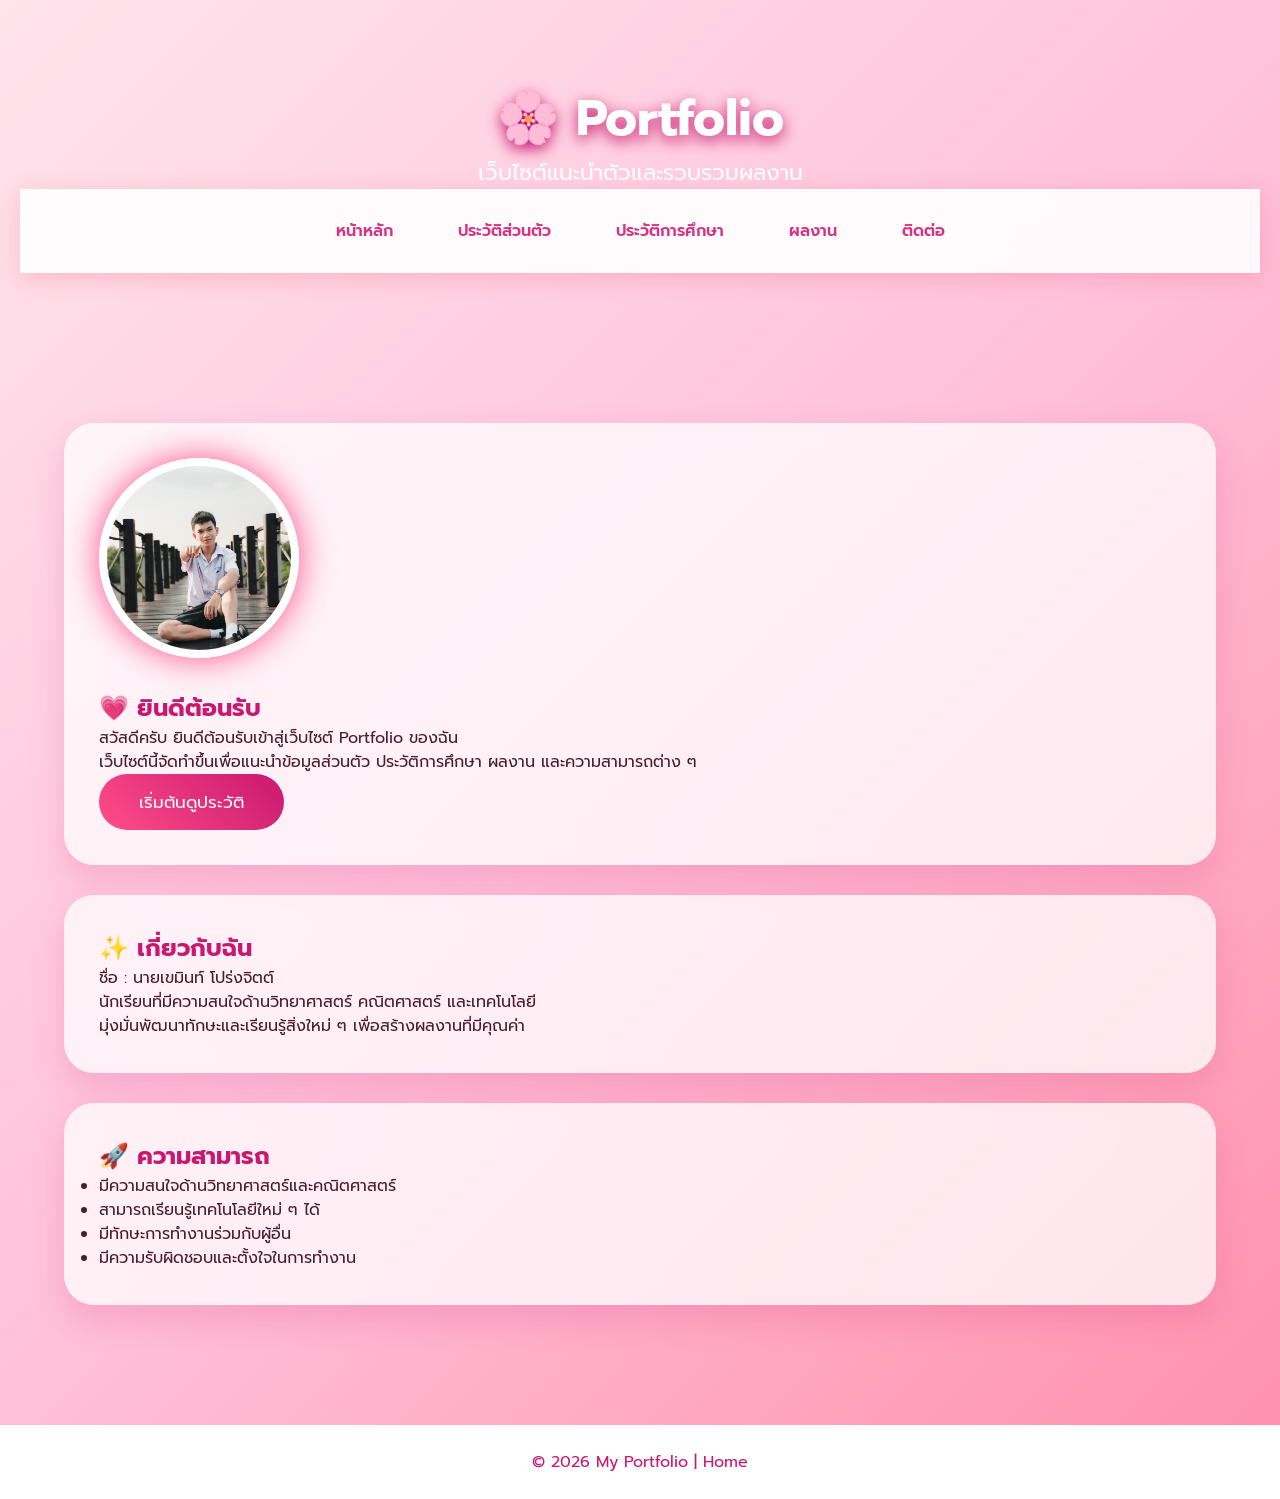
<file: index.html>
<!DOCTYPE html>
<html lang="th">

<head>

<meta charset="UTF-8">

<meta name="viewport" content="width=device-width, initial-scale=1.0">

<title>Portfolio</title>

<link rel="stylesheet" href="style.css">

</head>


<body>


<header>

<h1>🌸 Portfolio</h1>

<p>เว็บไซต์แนะนำตัวและรวบรวมผลงาน</p>


<nav>

<a href="index.html">หน้าหลัก</a>

<a href="profile.html">ประวัติส่วนตัว</a>

<a href="education.html">ประวัติการศึกษา</a>

<a href="portfolio.html">ผลงาน</a>

<a href="contact.html">ติดต่อ</a>

</nav>


</header>




<section class="container">



<div class="card">


<img src="images/9-2-69-159.jpg"
alt="Profile"
class="profile-img">



<h2>
💗 ยินดีต้อนรับ
</h2>



<p>
สวัสดีครับ ยินดีต้อนรับเข้าสู่เว็บไซต์ Portfolio ของฉัน
</p>


<p>
เว็บไซต์นี้จัดทำขึ้นเพื่อแนะนำข้อมูลส่วนตัว
ประวัติการศึกษา ผลงาน และความสามารถต่าง ๆ
</p>



<a href="profile.html">

<button>
เริ่มต้นดูประวัติ
</button>

</a>



</div>





<div class="card">


<h2>
✨ เกี่ยวกับฉัน
</h2>


<p>
ชื่อ : นายเขมินท์ โปร่งจิตต์
</p>


<p>
นักเรียนที่มีความสนใจด้านวิทยาศาสตร์
คณิตศาสตร์ และเทคโนโลยี
</p>


<p>
มุ่งมั่นพัฒนาทักษะและเรียนรู้สิ่งใหม่ ๆ
เพื่อสร้างผลงานที่มีคุณค่า
</p>


</div>





<div class="card">


<h2>
🚀 ความสามารถ
</h2>


<ul>

<li>มีความสนใจด้านวิทยาศาสตร์และคณิตศาสตร์</li>

<li>สามารถเรียนรู้เทคโนโลยีใหม่ ๆ ได้</li>

<li>มีทักษะการทำงานร่วมกับผู้อื่น</li>

<li>มีความรับผิดชอบและตั้งใจในการทำงาน</li>

</ul>


</div>




</section>




<footer>

© 2026 My Portfolio | Home

</footer>



</body>
</file>
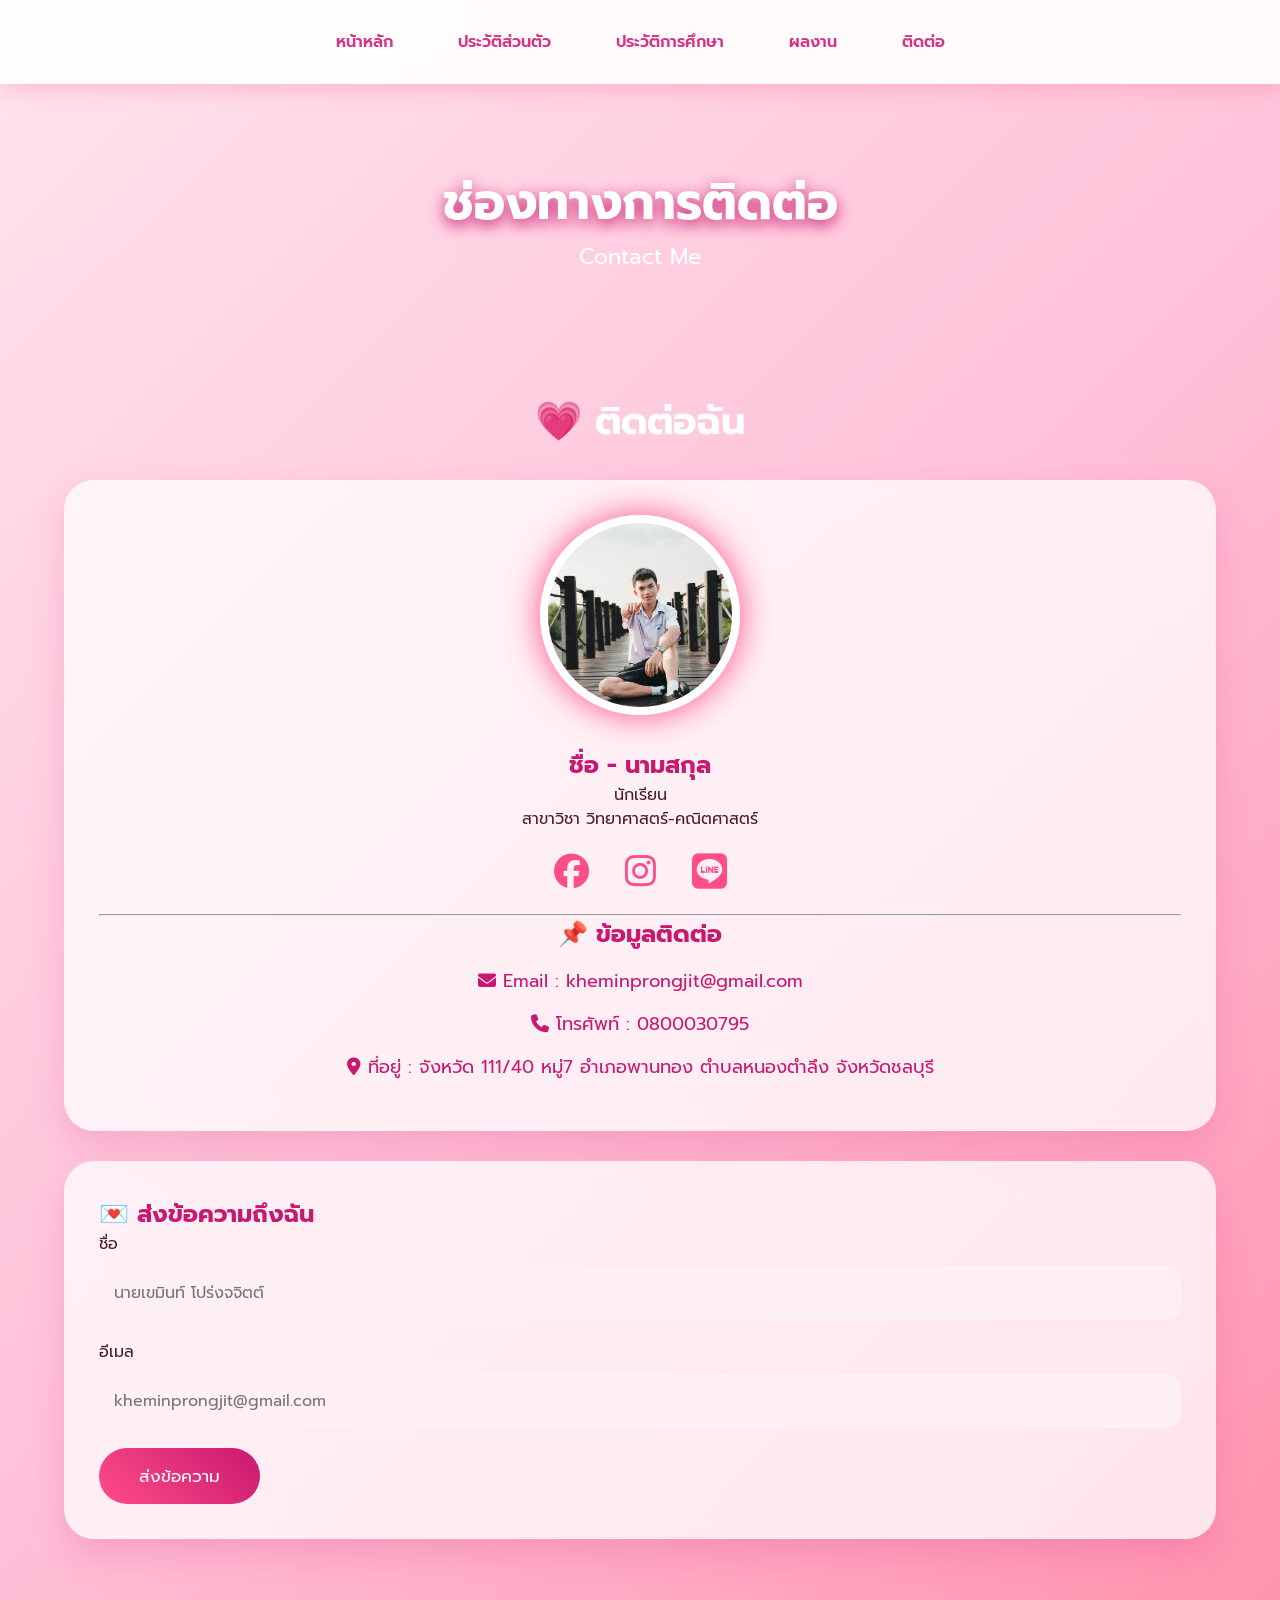
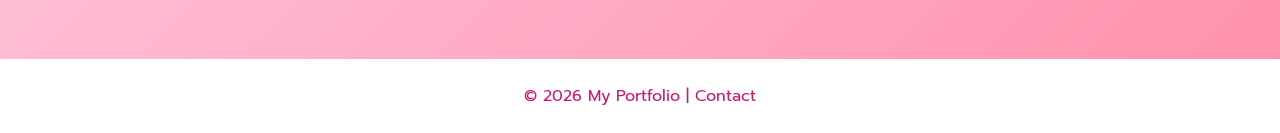
<file: contact.html>
<!DOCTYPE html>
<html lang="th">

<head>

<meta charset="UTF-8">

<meta name="viewport" content="width=device-width, initial-scale=1.0">

<title>ช่องทางการติดต่อ</title>

<link rel="stylesheet" href="style.css">

<!-- Icon -->
<link rel="stylesheet" href="https://cdnjs.cloudflare.com/ajax/libs/font-awesome/6.5.0/css/all.min.css">

</head>


<body>


<!-- เมนู -->

<nav>

<a href="index.html">หน้าหลัก</a>

<a href="profile.html">ประวัติส่วนตัว</a>

<a href="education.html">ประวัติการศึกษา</a>

<a href="portfolio.html">ผลงาน</a>

<a href="contact.html">ติดต่อ</a>

</nav>



<!-- Header -->

<header>

<h1>ช่องทางการติดต่อ</h1>

<p>Contact Me</p>

</header>



<div class="container">


<h1 class="section-title">
💗 ติดต่อฉัน
</h1>



<div class="contact-box">


<img src="images/9-2-69-159.jpg"
class="profile-img"
alt="profile">



<h2>
ชื่อ - นามสกุล
</h2>


<p>
นักเรียน
<br>
สาขาวิชา วิทยาศาสตร์-คณิตศาสตร์
</p>



<div class="social">


<a href="https://www.facebook.com/Khemin Pongjit" target="_blank" title="Facebook">
<i class="fab fa-facebook"></i>
</a>


<a href="https://www.instagram.com/Khemin pongjit" target="_blank" title="Instagram">
<i class="fab fa-instagram"></i>
</a>


<a href="https://line.me/ti/p/~not.pj" target="_blank" title="Line">
<i class="fab fa-line"></i>
</a>


</div>



<hr>


<h2>
📌 ข้อมูลติดต่อ
</h2>


<a href="#">
<i class="fa-solid fa-envelope"></i>
Email : kheminprongjit@gmail.com
</a>


<a href="#">
<i class="fa-solid fa-phone"></i>
โทรศัพท์ : 0800030795
</a>


<a href="#">
<i class="fa-solid fa-location-dot"></i>
ที่อยู่ : จังหวัด 111/40 หมู่7 อำเภอพานทอง ตำบลหนองตำลึง จังหวัดชลบุรี
</a>



</div>




<!-- ฟอร์มติดต่อ -->


<div class="card">


<h2>
💌 ส่งข้อความถึงฉัน
</h2>



<form>


<label>
ชื่อ
</label>

<input type="text"
placeholder="นายเขมินท์ โปร่งจจิตต์">



<label>
อีเมล
</label>

<input type="email"
placeholder="kheminprongjit@gmail.com">



<button type="submit">
ส่งข้อความ
</button>



</form>


</div>




</div>




<footer>

© 2026 My Portfolio | Contact

</footer>



</body>

</html>
</file>
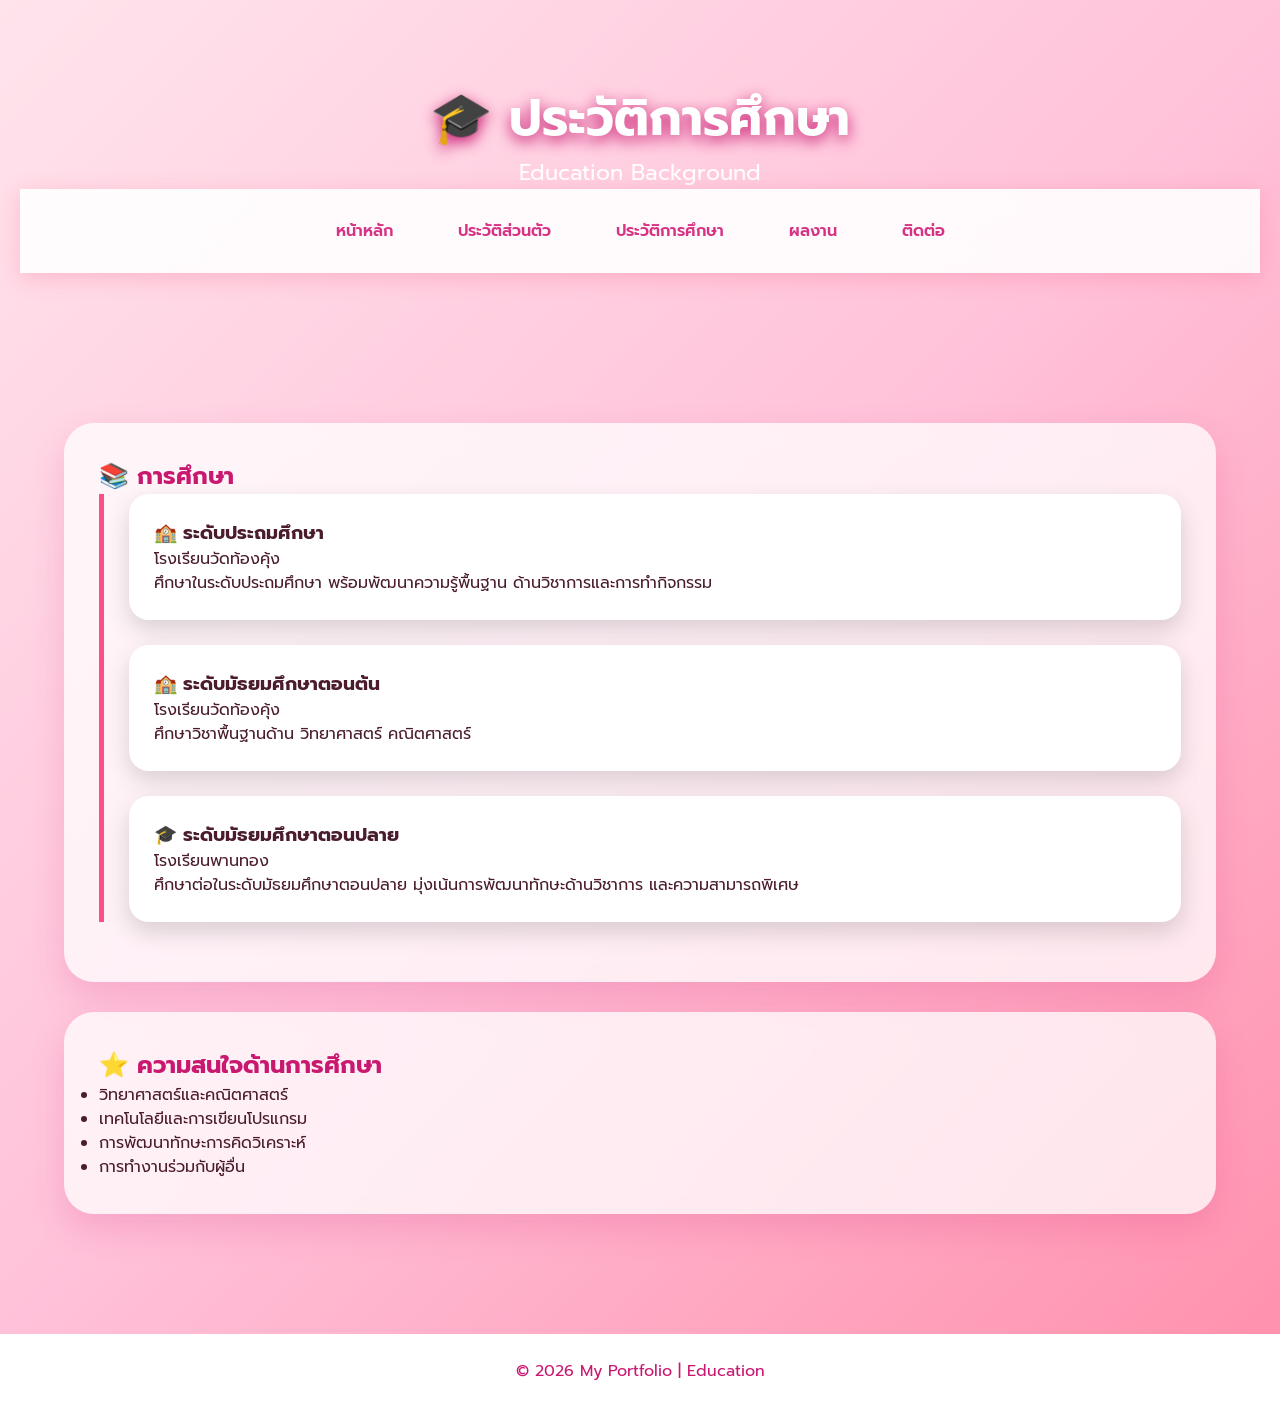
<file: education.html>
<!DOCTYPE html>
<html lang="th">

<head>

<meta charset="UTF-8">
<meta name="viewport" content="width=device-width, initial-scale=1.0">

<title>ประวัติการศึกษา</title>

<link rel="stylesheet" href="style.css">

</head>


<body>


<header>

<h1>🎓 ประวัติการศึกษา</h1>

<p>Education Background</p>


<nav>

<a href="index.html">หน้าหลัก</a>

<a href="profile.html">ประวัติส่วนตัว</a>

<a href="education.html">ประวัติการศึกษา</a>

<a href="portfolio.html">ผลงาน</a>

<a href="contact.html">ติดต่อ</a>

</nav>


</header>



<section class="container">


<div class="card">


<h2>📚 การศึกษา</h2>


<div class="timeline">


<div class="timeline-item">

<h3>🏫 ระดับประถมศึกษา</h3>

<p>
โรงเรียนวัดท้องคุ้ง
</p>

<p>
ศึกษาในระดับประถมศึกษา
พร้อมพัฒนาความรู้พื้นฐาน
ด้านวิชาการและการทำกิจกรรม
</p>

</div>




<div class="timeline-item">

<h3>🏫 ระดับมัธยมศึกษาตอนต้น</h3>

<p>
โรงเรียนวัดท้องคุ้ง
</p>

<p>
ศึกษาวิชาพื้นฐานด้าน
วิทยาศาสตร์ คณิตศาสตร์
</p>

</div>




<div class="timeline-item">

<h3>🎓 ระดับมัธยมศึกษาตอนปลาย</h3>

<p>
โรงเรียนพานทอง
</p>

<p>
ศึกษาต่อในระดับมัธยมศึกษาตอนปลาย
มุ่งเน้นการพัฒนาทักษะด้านวิชาการ
และความสามารถพิเศษ
</p>

</div>



</div>


</div>



<div class="card">


<h2>⭐ ความสนใจด้านการศึกษา</h2>


<ul>

<li>วิทยาศาสตร์และคณิตศาสตร์</li>

<li>เทคโนโลยีและการเขียนโปรแกรม</li>

<li>การพัฒนาทักษะการคิดวิเคราะห์</li>

<li>การทำงานร่วมกับผู้อื่น</li>

</ul>


</div>


</section>



<footer>

© 2026 My Portfolio | Education

</footer>



</body>
</file>
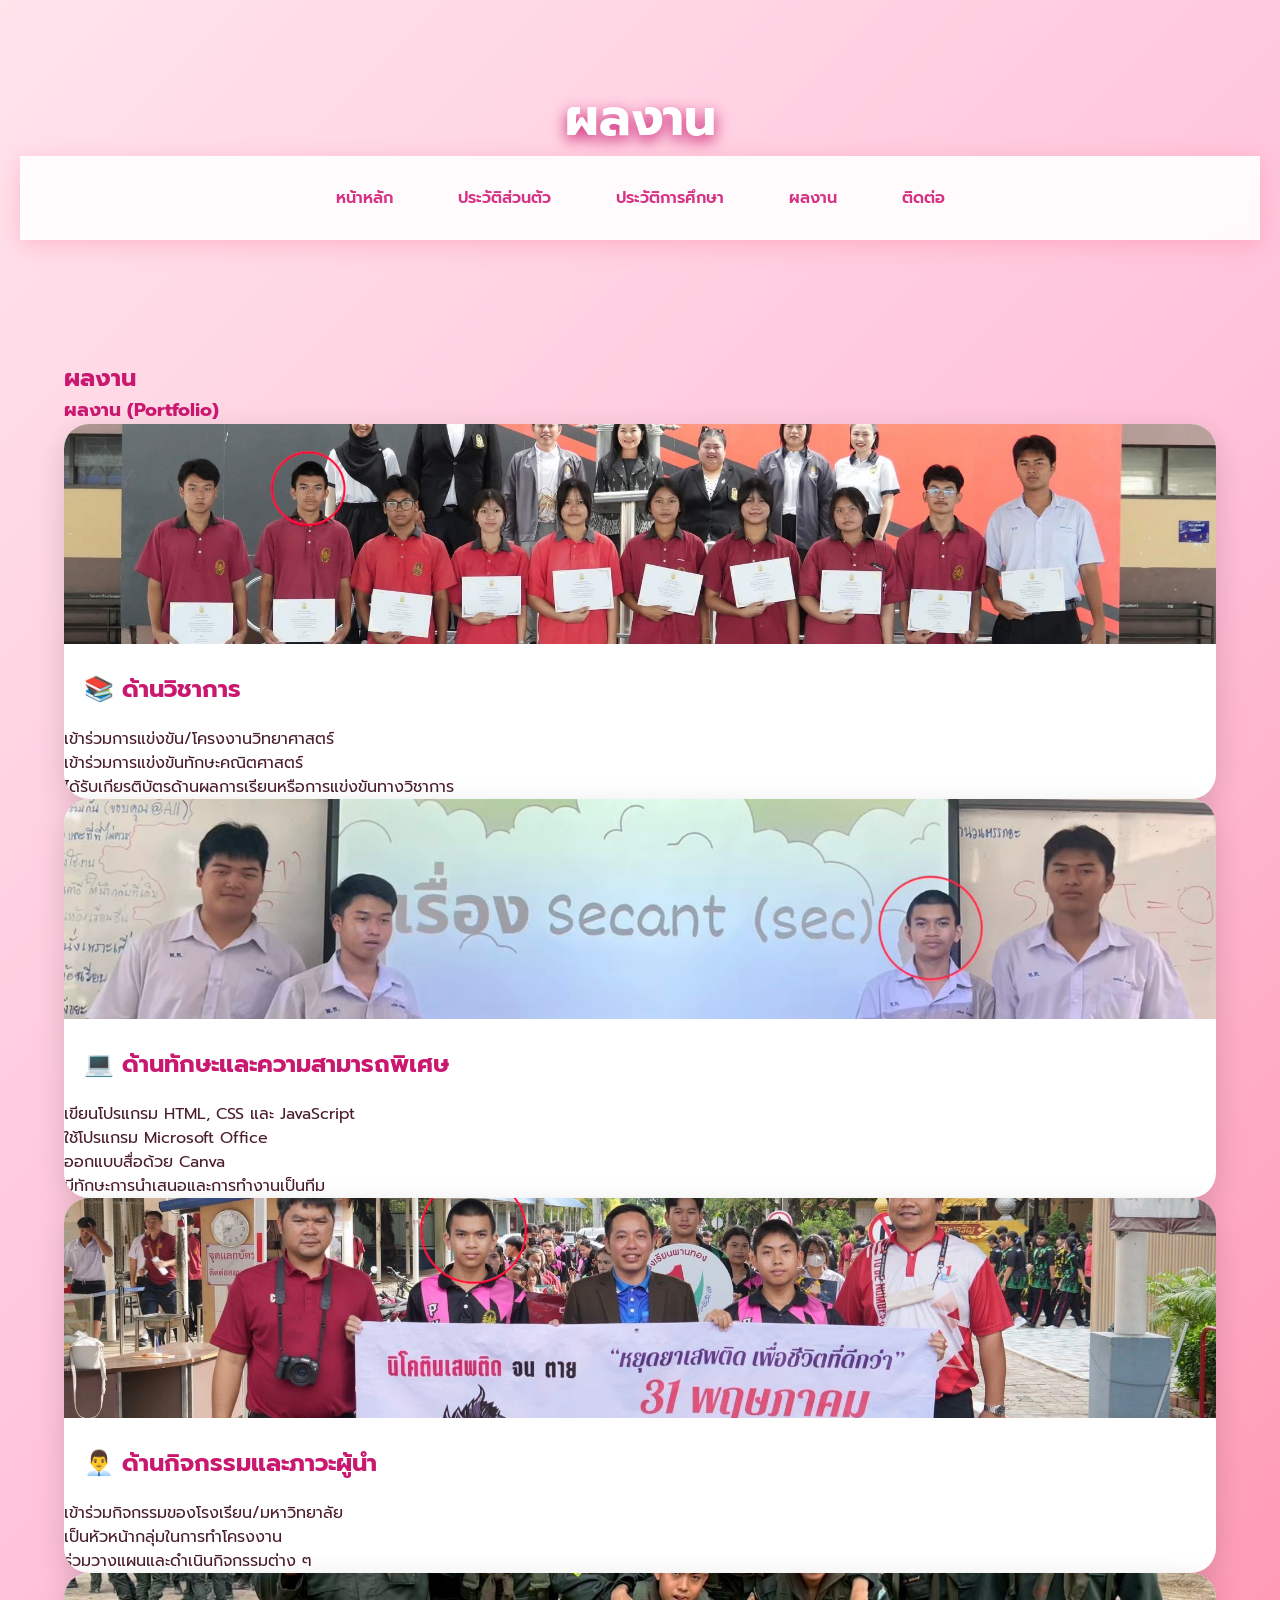
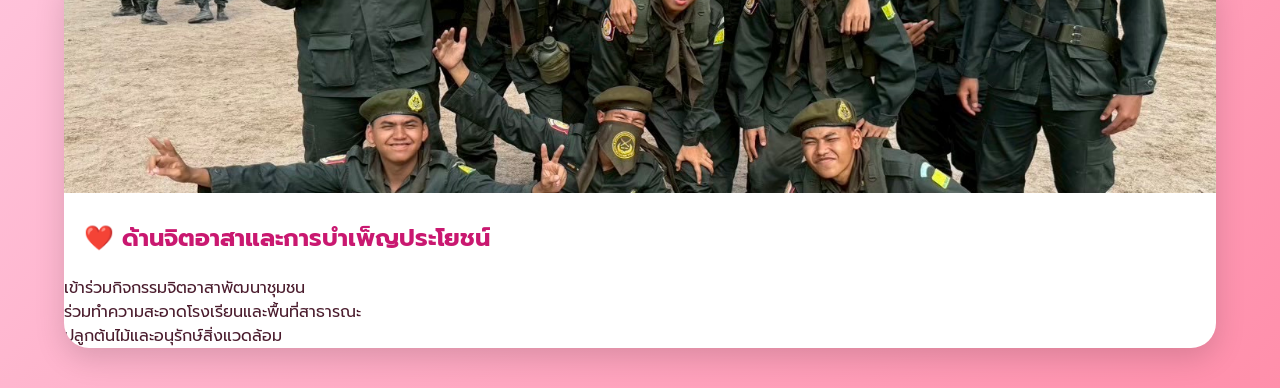
<file: portfolio.html>
<!DOCTYPE html>
<html lang="th">
<head>
<meta charset="UTF-8">
<meta name="viewport" content="width=device-width, initial-scale=1.0">
<title>ผลงาน</title>
<link rel="stylesheet" href="style.css">
</head>
<body>

<header>
<h1>ผลงาน</h1>

<nav>
<a href="index.html">หน้าหลัก</a>
<a href="profile.html">ประวัติส่วนตัว</a>
<a href="education.html">ประวัติการศึกษา</a>
<a href="portfolio.html">ผลงาน</a>
<a href="contact.html">ติดต่อ</a>
</nav>
</header>
<section class="container">
<h2>ผลงาน</h2>

<section id="portfolio">

    <h1>ผลงาน (Portfolio)</h1>

    <div class="portfolio-box">

        <img src="images/IMG_7081.jpeg" alt="ด้านวิชาการ" class="portfolio-img">

        <h2>📚 ด้านวิชาการ</h2>

        <ul>

            <li>เข้าร่วมการแข่งขัน/โครงงานวิทยาศาสตร์</li>

            <li>เข้าร่วมการแข่งขันทักษะคณิตศาสตร์</li>

            <li>ได้รับเกียรติบัตรด้านผลการเรียนหรือการแข่งขันทางวิชาการ</li>

        </ul>

    </div>

    <div class="portfolio-box">

        <img src="images/IMG_7084.jpeg" alt="ด้านทักษะ" class="portfolio-img">

        <h2>💻 ด้านทักษะและความสามารถพิเศษ</h2>

        <ul>

            <li>เขียนโปรแกรม HTML, CSS และ JavaScript</li>

            <li>ใช้โปรแกรม Microsoft Office</li>

            <li>ออกแบบสื่อด้วย Canva</li>

            <li>มีทักษะการนำเสนอและการทำงานเป็นทีม</li>

        </ul>

    </div>

    <div class="portfolio-box">

        <img src="images/IMG_7082.jpeg" alt="ด้านกิจกรรม" class="portfolio-img">

        <h2>👨‍💼 ด้านกิจกรรมและภาวะผู้นำ</h2>

        <ul>

            <li>เข้าร่วมกิจกรรมของโรงเรียน/มหาวิทยาลัย</li>

            <li>เป็นหัวหน้ากลุ่มในการทำโครงงาน</li>

            <li>ร่วมวางแผนและดำเนินกิจกรรมต่าง ๆ</li>

        </ul>

    </div>

    <div class="portfolio-box">

        <img src="images/IMG_7083.jpeg" alt="ด้านจิตอาสา" class="portfolio-img">

        <h2>❤️ ด้านจิตอาสาและการบำเพ็ญประโยชน์</h2>

        <ul>

            <li>เข้าร่วมกิจกรรมจิตอาสาพัฒนาชุมชน</li>

            <li>ร่วมทำความสะอาดโรงเรียนและพื้นที่สาธารณะ</li>

            <li>ปลูกต้นไม้และอนุรักษ์สิ่งแวดล้อม</li>

        </ul>

    </div>

    <div class="portfolio-box">

        <img src="images/work.jpg" alt="ด้านการทำงาน" class="portfoli

</section>
</file>
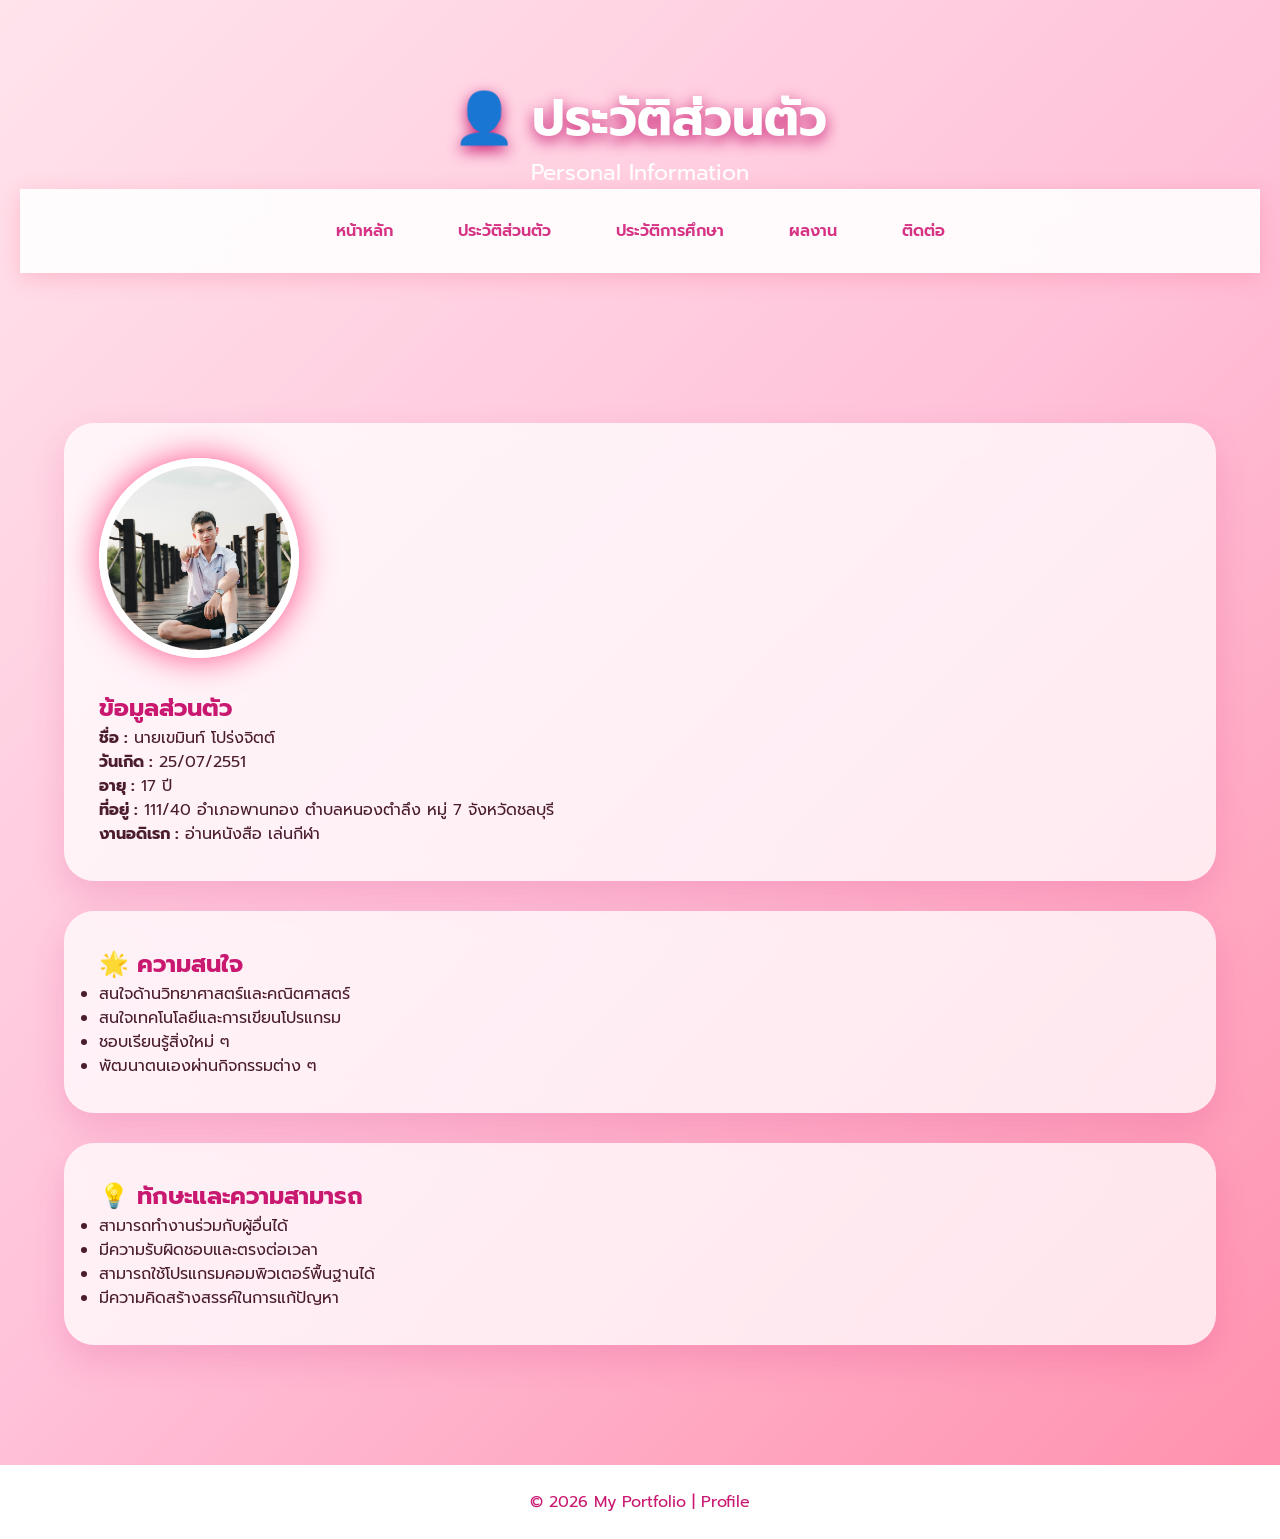
<file: profile.html>
<!DOCTYPE html>
<html lang="th">

<head>

<meta charset="UTF-8">

<meta name="viewport" content="width=device-width, initial-scale=1.0">

<title>ประวัติส่วนตัว</title>

<link rel="stylesheet" href="style.css">

</head>


<body>


<header>

<h1>👤 ประวัติส่วนตัว</h1>

<p>Personal Information</p>


<nav>

<a href="index.html">หน้าหลัก</a>

<a href="profile.html">ประวัติส่วนตัว</a>

<a href="education.html">ประวัติการศึกษา</a>

<a href="portfolio.html">ผลงาน</a>

<a href="contact.html">ติดต่อ</a>

</nav>


</header>



<section class="container">


<div class="card">


<img src="images/9-2-69-159.jpg"
class="profile-img"
alt="รูปโปรไฟล์">



<h2>ข้อมูลส่วนตัว</h2>


<p>
<strong>ชื่อ :</strong>
นายเขมินท์ โปร่งจิตต์
</p>


<p>
<strong>วันเกิด :</strong>
25/07/2551
</p>


<p>
<strong>อายุ :</strong>
17 ปี
</p>


<p>
<strong>ที่อยู่ :</strong>
111/40 อำเภอพานทอง
ตำบลหนองตำลึง หมู่ 7
จังหวัดชลบุรี
</p>


<p>
<strong>งานอดิเรก :</strong>
อ่านหนังสือ เล่นกีฬา
</p>


</div>




<div class="card">

<h2>🌟 ความสนใจ</h2>

<ul>

<li>สนใจด้านวิทยาศาสตร์และคณิตศาสตร์</li>

<li>สนใจเทคโนโลยีและการเขียนโปรแกรม</li>

<li>ชอบเรียนรู้สิ่งใหม่ ๆ</li>

<li>พัฒนาตนเองผ่านกิจกรรมต่าง ๆ</li>

</ul>

</div>




<div class="card">

<h2>💡 ทักษะและความสามารถ</h2>

<ul>

<li>สามารถทำงานร่วมกับผู้อื่นได้</li>

<li>มีความรับผิดชอบและตรงต่อเวลา</li>

<li>สามารถใช้โปรแกรมคอมพิวเตอร์พื้นฐานได้</li>

<li>มีความคิดสร้างสรรค์ในการแก้ปัญหา</li>

</ul>

</div>



</section>




<footer>

© 2026 My Portfolio | Profile

</footer>


</body>
</html>
</file>
<file: style.css>
/* =====================================
   PINK LUXURY PORTFOLIO STYLE
   For:
   index.html
   profile.html
   education.html
   portfolio.html
   contact.html
===================================== */


/* Font */
@import url('https://fonts.googleapis.com/css2?family=Prompt:wght@300;400;500;600;700&display=swap');


*{
    margin:0;
    padding:0;
    box-sizing:border-box;
    font-family:'Prompt',sans-serif;
}


body{

    background:

    linear-gradient(
        135deg,
        #ffe4ec,
        #ffc1d9,
        #ff8fab
    );

    color:#4a1c2d;

    min-height:100vh;

}


/* ==========================
        Navbar
========================== */


nav{

    background:rgba(255,255,255,0.9);

    backdrop-filter:blur(15px);

    display:flex;

    justify-content:center;

    flex-wrap:wrap;

    gap:15px;

    padding:18px;

    position:sticky;

    top:0;

    z-index:1000;

    box-shadow:
    0 5px 20px rgba(255,105,135,.3);

}


nav a{

    color:#d63384;

    text-decoration:none;

    font-weight:600;

    padding:12px 25px;

    border-radius:50px;

    transition:.4s;

}


nav a:hover{

    background:

    linear-gradient(
    45deg,
    #ff4d88,
    #c91870
    );

    color:white;

    transform:translateY(-5px);

}



/* ==========================
        Header
========================== */


header{

    text-align:center;

    padding:80px 20px;

}


header h1{

    color:white;

    font-size:50px;

    text-shadow:

    0 5px 15px #c91870;

}


header p{

    color:white;

    font-size:22px;

}



.profile-img{

    width:200px;

    height:200px;

    border-radius:50%;

    object-fit:cover;

    border:8px solid white;

    box-shadow:

    0 0 35px #ff4d88;

    margin-bottom:25px;

}



/* ==========================
        Container
========================== */


.container{

    width:90%;

    max-width:1200px;

    margin:auto;

    padding:40px 0;

}



/* ==========================
        Glass Card
========================== */


.card,
.contact-box{

    background:

    rgba(255,255,255,.75);


    backdrop-filter:

    blur(15px);


    border-radius:30px;


    padding:35px;


    margin:30px 0;


    box-shadow:

    0 15px 35px rgba(214,51,132,.2);


    transition:.4s;

}



.card:hover,
.contact-box:hover{

    transform:

    translateY(-10px);


    box-shadow:

    0 20px 40px rgba(255,64,129,.35);

}



/* ==========================
        Titles
========================== */


h1,h2{

    color:#c91870;

}


.section-title{

    text-align:center;

    color:white;

    font-size:38px;

    margin-bottom:30px;

}



/* ==========================
        Portfolio
========================== */


.portfolio{

    display:grid;

    grid-template-columns:

    repeat(auto-fit,minmax(300px,1fr));

    gap:30px;

}



.portfolio-box{

    background:white;

    border-radius:25px;

    overflow:hidden;

    box-shadow:

    0 10px 30px rgba(0,0,0,.15);

    transition:.4s;

}


.portfolio-box:hover{

    transform:

    translateY(-15px);

    box-shadow:

    0 0 30px #ff4d88;

}



.portfolio-box img{

    width:100%;

    height:220px;

    object-fit:cover;

}


.portfolio-box h2{

    padding:20px;

}


.portfolio-box p{

    padding:0 20px 25px;

}



/* ==========================
        Education Timeline
========================== */


.timeline{

    border-left:

    5px solid #ff4d88;

    padding-left:25px;

}



.timeline-item{

    background:white;

    padding:25px;

    margin-bottom:25px;

    border-radius:20px;

    box-shadow:

    0 10px 25px rgba(0,0,0,.15);

}



/* ==========================
        Contact
========================== */


.contact-box{

    text-align:center;

}


.contact-box a{

    display:block;

    color:#c91870;

    text-decoration:none;

    font-size:18px;

    margin:15px;

}


.contact-box a:hover{

    color:#ff4d88;

}



/* Social Icon */


.social a{

    display:inline-block;

    margin:15px;

    font-size:35px;

    color:#ff4d88;

    transition:.3s;

}


.social a:hover{

    transform:

    scale(1.3);

    color:#c91870;

}



/* ==========================
        Form
========================== */


input,
textarea{

    width:100%;

    padding:15px;

    margin:10px 0 20px;

    border:none;

    outline:none;

    border-radius:15px;

    background:#fff0f5;

    font-size:16px;

}



textarea{

    resize:none;

}



button{

    background:

    linear-gradient(
    45deg,
    #ff4d88,
    #c91870
    );

    color:white;

    border:none;

    padding:15px 40px;

    border-radius:50px;

    cursor:pointer;

    font-size:17px;

    transition:.3s;

}



button:hover{

    transform:scale(1.1);

    box-shadow:

    0 0 25px #ff4d88;

}



/* ==========================
        Footer
========================== */


footer{

    background:white;

    text-align:center;

    padding:25px;

    color:#c91870;

    margin-top:50px;

}



/* ==========================
        Animation
========================== */


.card,
.contact-box,
.portfolio-box,
.timeline-item{

    animation:

    fade .8s ease;

}



@keyframes fade{

    from{

        opacity:0;

        transform:

        translateY(50px);

    }


    to{

        opacity:1;

        transform:

        translateY(0);

    }

}



/* ==========================
        Responsive
========================== */


@media(max-width:768px){


header h1{

    font-size:35px;

}


nav{

    flex-direction:column;

    text-align:center;

}


.profile-img{

    width:150px;

    height:150px;

}


.container{

    width:95%;

}


#portfolio{

    max-width: 1000px;

    margin: auto;

}

.portfolio-box{

    background: #fff;

    border-radius: 12px;

    padding: 20px;

    margin: 20px 0;

    box-shadow: 0 2px 8px rgba(0,0,0,0.15);

}

.portfolio-img{

    width: 100%;

    max-width: 500px;

    height: auto;

    display: block;

    margin: 0 auto 15px;

    border-radius: 10px;

    object-fit: cover;

}

.portfolio-box h2{

    color: #0066cc;

    margin-bottom: 10px;

}

.portfolio-box ul{

    padding-left: 20px;

}

.portfolio-box li{

    margin-bottom: 8px;

}}
</file>
